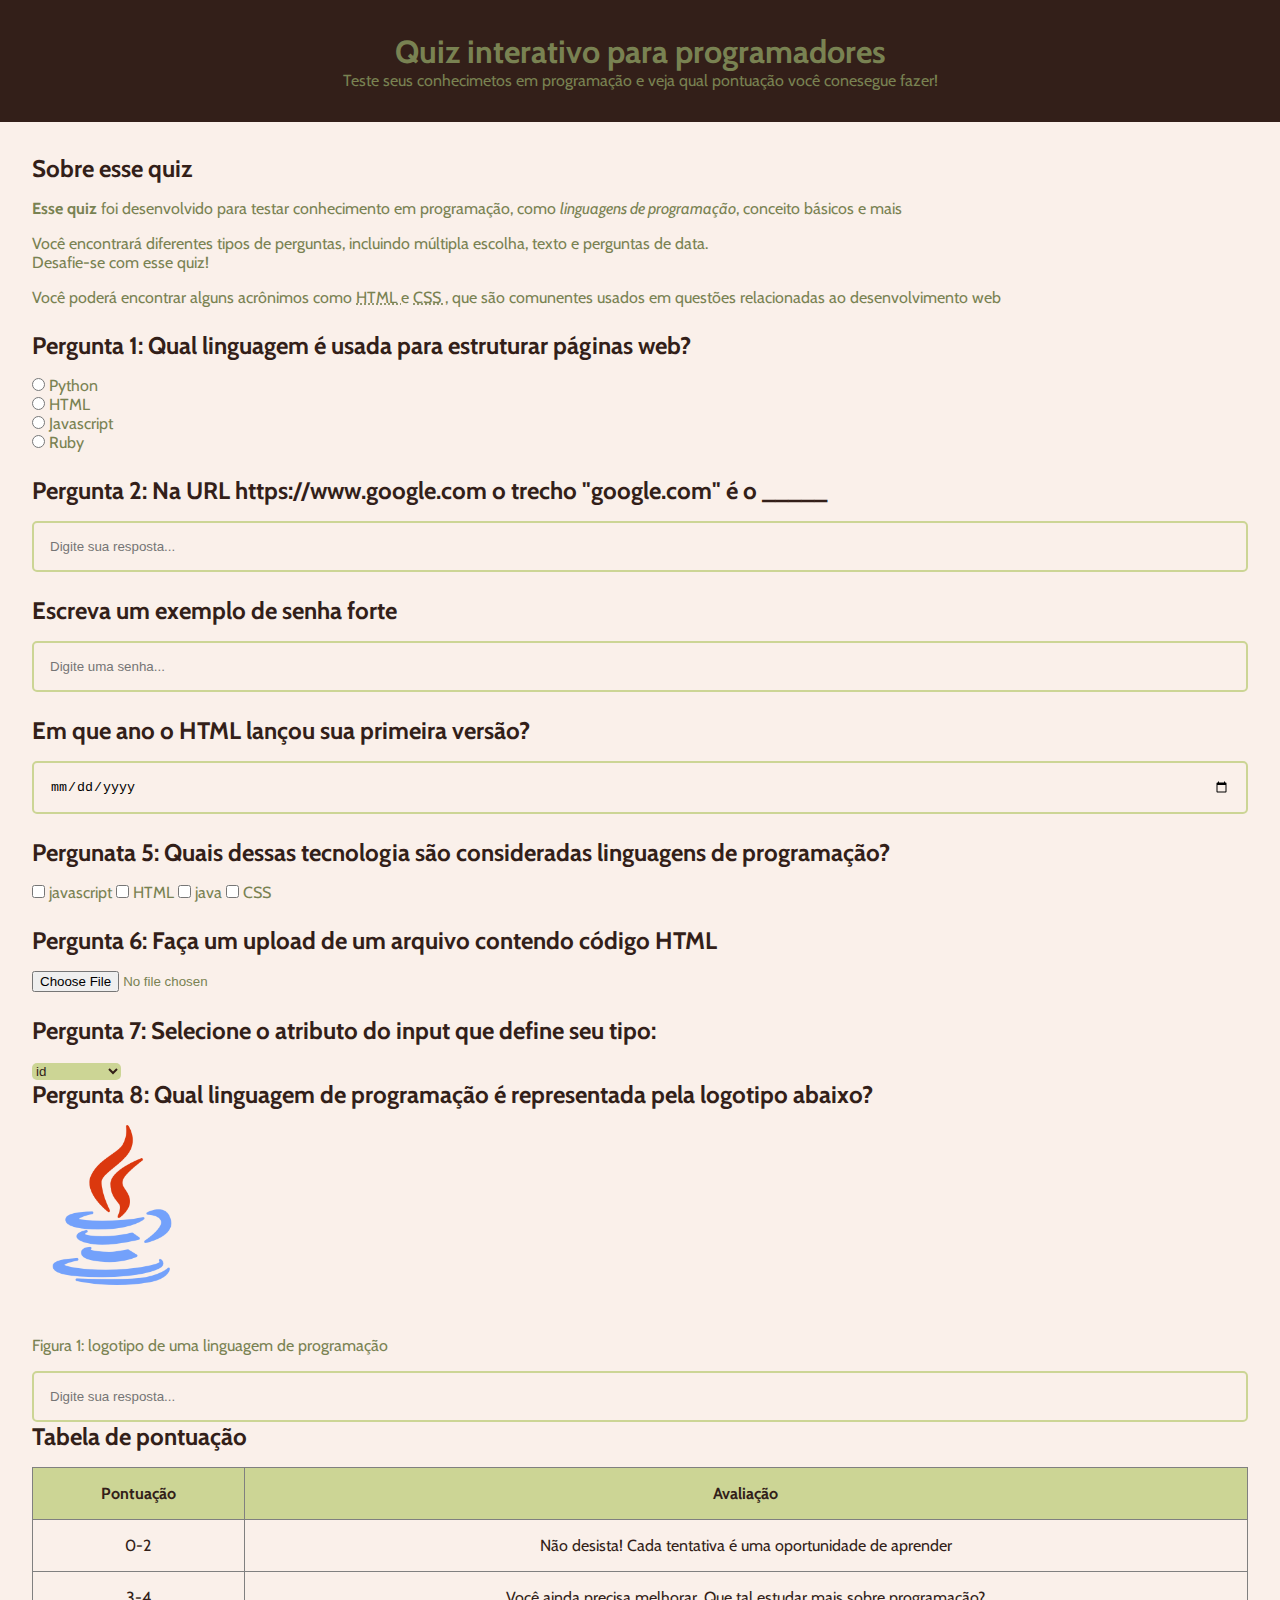
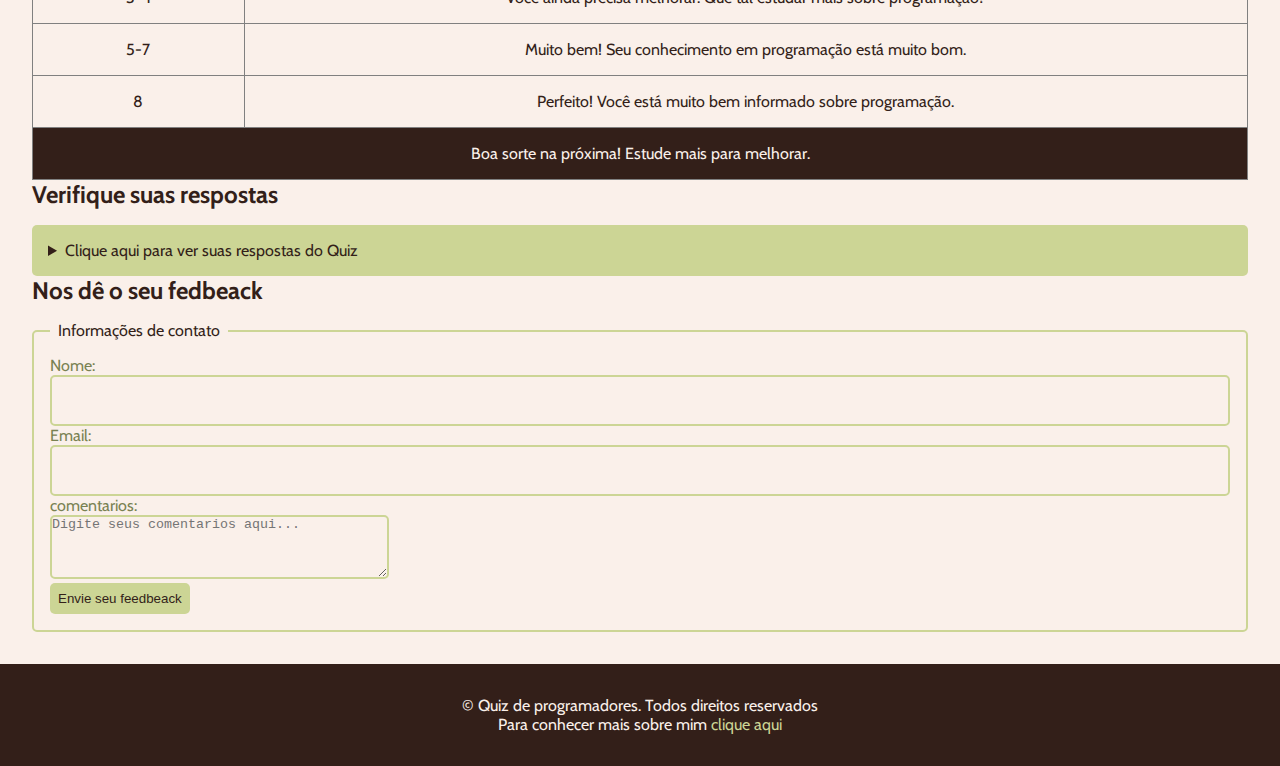
<file: index.html>
<!DOCTYPE html>

<html>
    <head>
        <title>Quiz para programadores</title>
        <meta name="discription" content="um quiz para testar seus conhecimetos ">
        <link rel="stylesheet" href="style.css">
    </head>
    <body>
        <header>
            <h1>Quiz interativo para programadores</h1>
            <p>Teste seus conhecimetos em programação e veja qual pontuação você conesegue fazer!</p>
        </header>
        <main>
            <!--Introdução-->
            <section>
                <h2>Sobre esse quiz</h2>
                <p><strong>Esse quiz</strong> foi desenvolvido para testar conhecimento em programação, como <em>linguagens de programação</em>, conceito básicos e mais</p>
                <p>Você  encontrará diferentes tipos de perguntas, incluindo múltipla escolha, texto e perguntas de data.  <br>Desafie-se com esse quiz!</p>
                <P>Você poderá encontrar alguns acrônimos como <abbr title="HyperText Markup language"> HTML </abbr> e <abbr title="Cascading Style Sheets"> CSS </abbr>, que são comunentes usados em questões relacionadas ao desenvolvimento web</P>
            </section>
            <!--Pergunta 1: Múltipla escolha-->
            <section>
                <h2>Pergunta 1: Qual linguagem é usada para estruturar páginas web?</h2>
                <form>
                    <input type="radio" Value="python" Id="p1a" name="pergunta1 ">
                    <label for="p1a">Python</label><br>
                    <input type="radio" Value="HTML" Id="p1b" name="pergunta1 ">
                    <label for="p1b">HTML</label><br>
                    <input type="radio" Value="Javascript" Id="p1c" name="pergunta1 ">
                    <label for="p1c">Javascript</label><br>
                    <input type="radio" Value="Ruby" Id="p1d" name="pergunta1 ">
                    <label for="p1c">Ruby</label><br>
                </form>
            </section>
            <!-- Pergunta 2: Texto-->
             <section>
                 <h2>Pergunta 2: Na URL https://www.google.com o trecho "google.com" é o _____</h2>
                 <form>
                   <input type="text" id="p2" name="pergunta2" placeholder="Digite sua resposta...">
                </form>
             </section>
             <!--Pergunat 3: senha-->
             <section>
                <h2>Escreva um exemplo de senha forte</h2>
                <form>
                    <input type="password" id="p3" name="pergunat 3" placeholder="Digite uma senha...">
                </form>
             </section>
             <!--Pergunta 4: Data-->
             <section>
                <h2>Em que ano o HTML lançou sua primeira versão?</h2>
                <form>
                    <input type="date" id="p4" name="pergunat 4 ">
                </form>
             </section>
             <!--Pergunta 5: Seleção múltipla-->
             <section>
                <h2> Pergunata 5: Quais dessas tecnologia são consideradas linguagens de programação? </h2>
                <form>
                    <input type="checkbox" id="p5a" name=" pergunta 5" value="javascript">
                    <label for="p5a">javascript</label>
                    <input type="checkbox" id="p5b" name=" pergunta 5" value="HTML">
                    <label for="p5b">HTML</label>
                    <input type="checkbox" id="p5c" name=" pergunta 5" value="java">
                    <label for="p5c">java</label>
                    <input type="checkbox" id="p5d" name=" pergunta 5" value="CSS">
                    <label for="p5d">CSS</label>
                </form>
             </section>
             <!--Pergunta 6: Umpload de arquivos-->
             <section>
                <h2>Pergunta 6: Faça um upload de um arquivo contendo código HTML</h2>
                <form>
                    <input type="file" id="p6" name="pergunta 6">
                </form>
             </section>
             <!--Pergunta 7: menu suspenso-->
             <section>
                <h2>Pergunta 7: Selecione o atributo do input que define seu tipo:</h2>
                <form>
                    <select name="pergunta 7" id="p7">
                        <option value="id">id</option>
                        <option value="type">type</option>
                        <option value="placeholder">placeholder</option>
                    </select>
                    <!--Pergunta 8: Imagem-->
                    <section>
                        <h2>Pergunta 8: Qual linguagem de programação é representada pela logotipo abaixo?</h2>
                        <img src="./assets/226777.png" alt="logotipo de uma linguagem de programação"><br>
                        <figcaption>Figura 1: logotipo de uma linguagem de programação</figcaption>
                        <input type="text" id="p8" name="pergunta 8" placeholder="Digite sua resposta...">
                    </section>
                    <!-- Tabela de pontuação-->
                     <section>
                        <h2>Tabela de pontuação</h2>
                        <table border="1">
                            <thead>
                                <tr>
                                    <th>Pontuação</th>
                                    <th>Avaliação</th>
                                </tr>
                            </thead>
                            <tbody>
                                <tr>
                                    <td>0-2</td>
                                    <td>Não desista! Cada tentativa é uma oportunidade de aprender</td>
                                </tr>
                                <tr>
                                    <td>3-4</td>
                                    <td>Você ainda precisa melhorar. Que tal estudar mais sobre programação?</td>
                                </tr>
                                <tr>
                                    <td>5-7</td>
                                    <td>Muito bem! Seu conhecimento em programação está muito bom.</td>
                                </tr>
                                <tr>
                                    <td>8</td>
                                    <td>Perfeito! Você está muito bem informado sobre programação.</td>
                                </tr>
                            </tbody>
                            <tfoot>
                                <tr>
                                    <td colspan="2">Boa sorte na próxima! Estude mais para melhorar.</td>
                                </tr>
                            </tfoot>
                        </table>
                     </section>
                     <!--Listas de respostas-->
                     <section>
                        <h2>Verifique suas respostas</h2>
                        <details>
                            <summary>Clique aqui para ver suas respostas do Quiz</summary>
                            <ol>
                                <li>HTML</li>
                                <li>Domínio</li>
                                <li>Knmj.234</li>
                                <li>1991</li>
                                <li>java, javascript</li>
                                <li>Arquivo deve ter extensão .HTML</li>
                                <LI>Type</LI>
                                <li>Java</li>
                            </ol>
                        </details>
                     </section>
                     <!--Formulario de feedback-->
                     <section>
                        <h2>Nos dê o seu fedbeack</h2>
                        <form>
                            <fieldset>
                                <legend>Informações de contato</legend>
                                <label for="name"> Nome:</label>
                                <input type="text" id="name" name="name"><br>
                                <label for="email"> Email:</label>
                                <input type="email" id="email" name="Email"><br>
                                <label for="comentarios"> comentarios:</label><br>
                                <textarea name="comentarios" id="comentarios" rows="4" cols="40" placeholder="Digite seus comentarios aqui..."></textarea><br>
                                <button onclick="alert (`feedbeack enviado`)">Envie seu feedbeack</button>
                            </fieldset>
                        </form>
                     </section>
                     
        </main>
        <footer>
            <p class="paragrafo-footer">&copy Quiz de programadores. Todos direitos reservados</p>
            <p class="paragrafo-footer">Para conhecer mais sobre mim <a href="sobremim.html" target="_blank">clique aqui</a></p>
        </footer>
    </body>
</html>
</file>
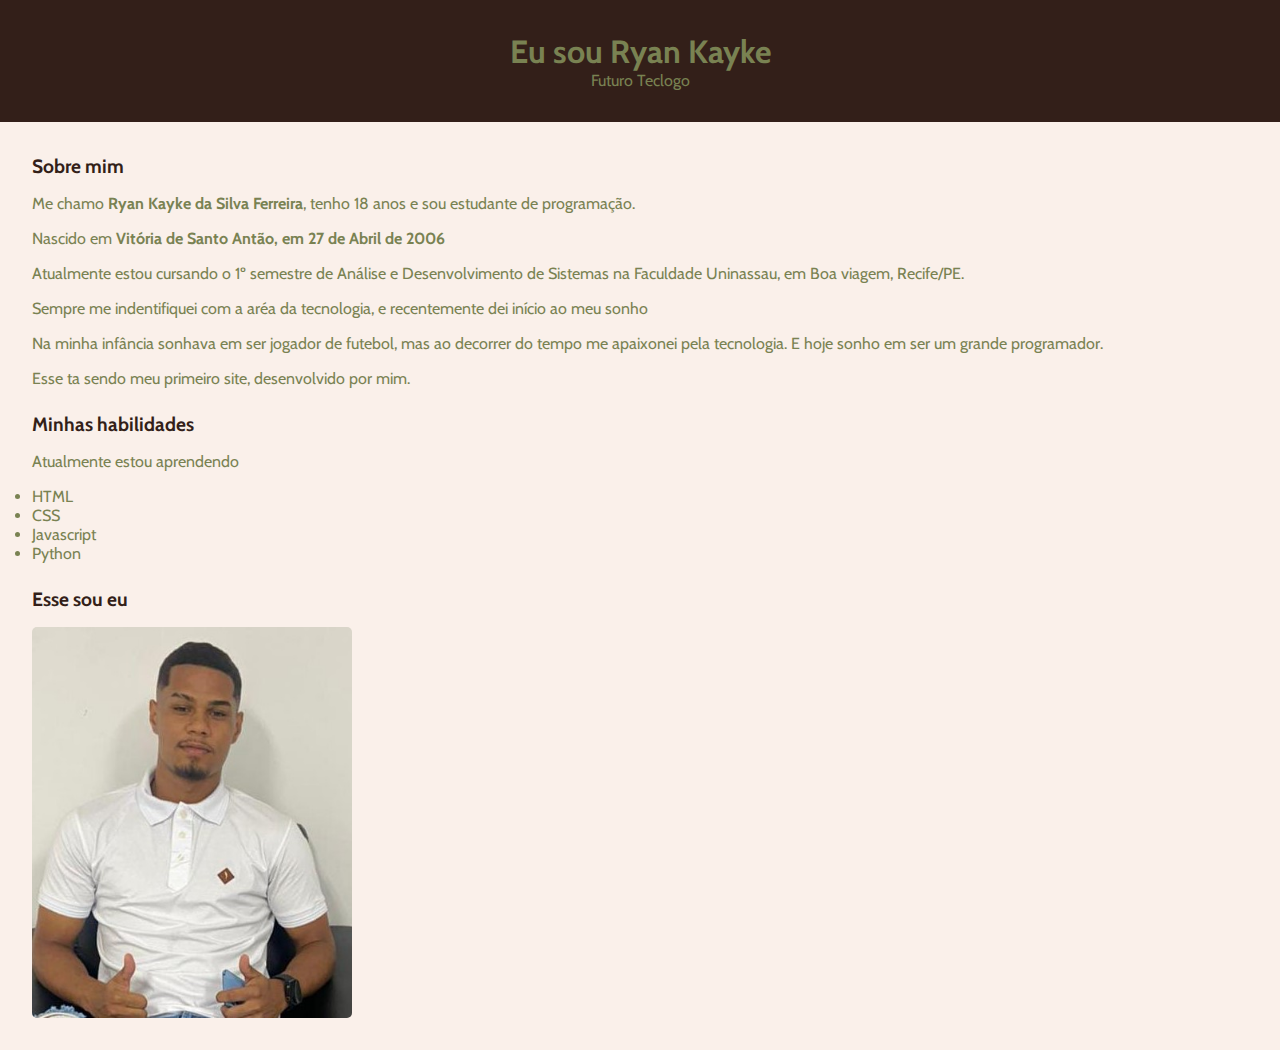
<file: sobremim.html>
<!DOCTYPE html>
<html lang="pt-br">
<head>
    <meta charset="UTF-8">
    <meta name="viewport" content="width=device-width, initial-scale=1.0">
    <title> Sobre mim</title>
    <link rel="stylesheet" href="styli.css">
<body>
    <header>
        <h1>Eu sou Ryan Kayke</h1>
        <p>Futuro Teclogo</p>
    </header>
    <main>
        <section>
            <h2>Sobre mim</h2>
            <p>Me chamo <STrong>Ryan Kayke da Silva Ferreira</STrong>, tenho 18 anos e sou estudante de programação.</p>
            <p>Nascido em <strong>Vitória de Santo Antão, em 27 de Abril de 2006</strong></p>
            <p>Atualmente estou cursando o 1º semestre de Análise e Desenvolvimento de Sistemas na Faculdade Uninassau, em Boa viagem, Recife/PE.</p>
            <p>Sempre me indentifiquei com a aréa da tecnologia, e recentemente dei início ao meu sonho</p>
            <p>Na minha infância sonhava em ser jogador de futebol, mas ao decorrer do tempo me apaixonei pela tecnologia. E hoje sonho em ser um grande programador.</p>
            <p>Esse ta sendo meu primeiro site, desenvolvido por mim.</p>
        </section>
        <section>
            <h2> Minhas habilidades</h2>
            <p>Atualmente estou aprendendo</p>
            <ul>
                <li>HTML</li>
                <li>CSS</li>
                <li>Javascript</li>
                <li>Python</li>
            </ul>
        </section>
        <section>
            <h2>Esse sou eu</h2>
            <img src="./assets/rk.jpg" alt="Foto de Ryan Kayke">
        </section>
    </main>
</body>
</html>
</file>
<file: style.css>
@import url('https://fonts.googleapis.com/css2?family=Cabin:ital,wght@0,400..700;1,400..700&display=swap');

   *{ margin: 0;
    padding: 0;
    box-sizing: border-box;
}

body {
    background-color: #faf0ea;
    color: #798252;
    font-family: "Cabin", sans-serif;
   font-weight: 400;
}

header {
    padding: 2rem;
    background-color: #331f19;
    text-align: center;
}

main {
    padding: 2rem;
    display: flex;
    flex-direction: column;
    gap: 1.5rem;
}

section {
    display: flex;
    flex-direction: column;
    gap: 1rem;
}
h2{
    color: #331f19;
    font-size: 1,2rem;
}

input [type="radio"], input [type="checkbox"] {
    accent-color: #798252;
}

input[type="text"],input[type="password"],input[type="email"], input[type="date"] {
    width: 100%;
    padding: 1rem;
    border: 2px solid #ccd595;
    outline: none;
    border-radius: 5px;
    background-color: transparent;
}

input ::placeholder{
    color: #cbba7c;
}
select{
    cursor: pointer;
    background-color: #ccd595;
    color: #331f19;
    border-radius: 5px;
    border: none;
    outline: none;
}
img{
    width: 10rem;
    border-radius: 5px;
}

table{
    width: 100%;
    border-collapse: collapse;

}

th{
    background-color: #ccd595;
    color: #331f19;
    padding: 1rem;
}

td{
    color: #331f19;
    padding: 1rem;
    text-align: center;
}

tfoot td {
    background-color: #331f19;
    color: #faf0ea;
}

details{
    background-color: #ccd595;
    border-radius: 5px;
    padding: 1rem;
}

summary{
    color: #331f19;
}

ol{
    margin-left: 1.5rem;
}

ol li{
    padding: 0.2rem;
}

fieldset{
    border: 2px solid #ccd595;
border-radius: 5px;
padding: 1rem;
}

legend{
    color: #331f19;
    padding: 0 0.5rem;
}

textarea{
    background-color: transparent;
    outline: none;
    border-radius: 5px;
    border: 2px solid #ccd595;
}

button{
    background-color: #ccd595;
    border: none;
    padding: 0.5rem;
    color: #331f19;
    border-radius: 5px;
    cursor: pointer;
}

footer{
    background-color: #331f19;
    padding: 2rem;
    text-align: center;
}
.paragrafo-footer{
    color: #faf0ea;
}

footer a{
    color: #ccd595;
    text-decoration: none;
}
</file>
<file: styli.css>
@import url('https://fonts.googleapis.com/css2?family=Cabin:ital,wght@0,400..700;1,400..700&display=swap');

*{ margin: 0;
padding: 0;
box-sizing: border-box;
}

body{
    background-color: #faf0ea;
    color: #798252;
    font-family: "cabin", sans-serif;
    font-weight: 400;
}

header{
    padding: 2rem;
    background-color: #331f19;
    text-align: center;
}

main{
    padding: 2rem;
    display: flex;
    flex-direction: column;
    gap: 1.5rem;
}

h2{
    color: #331f19;
    font-size: 1.2rem;
}

img{
    width: 20rem;
    border-radius: 5px;
}


section{
    display: flex;
    flex-direction: column;
    gap: 1rem;
}
</file>
